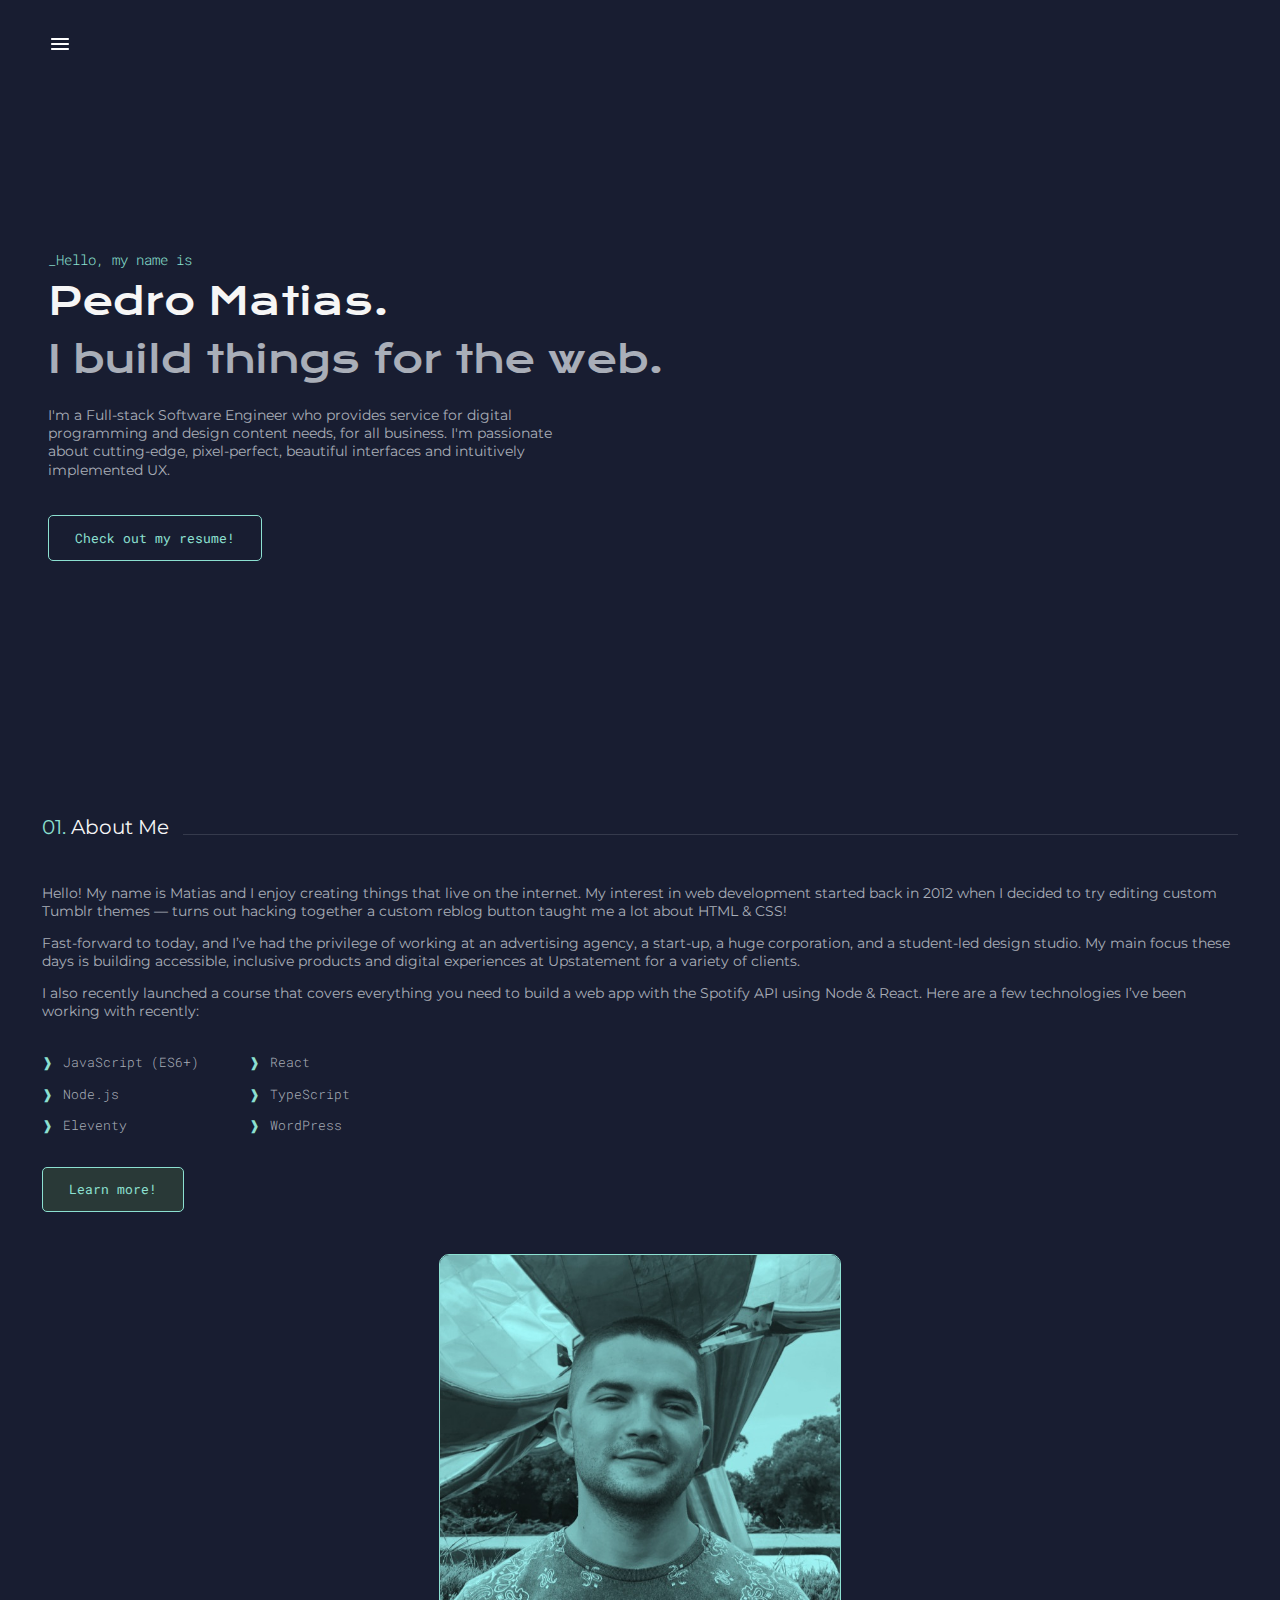
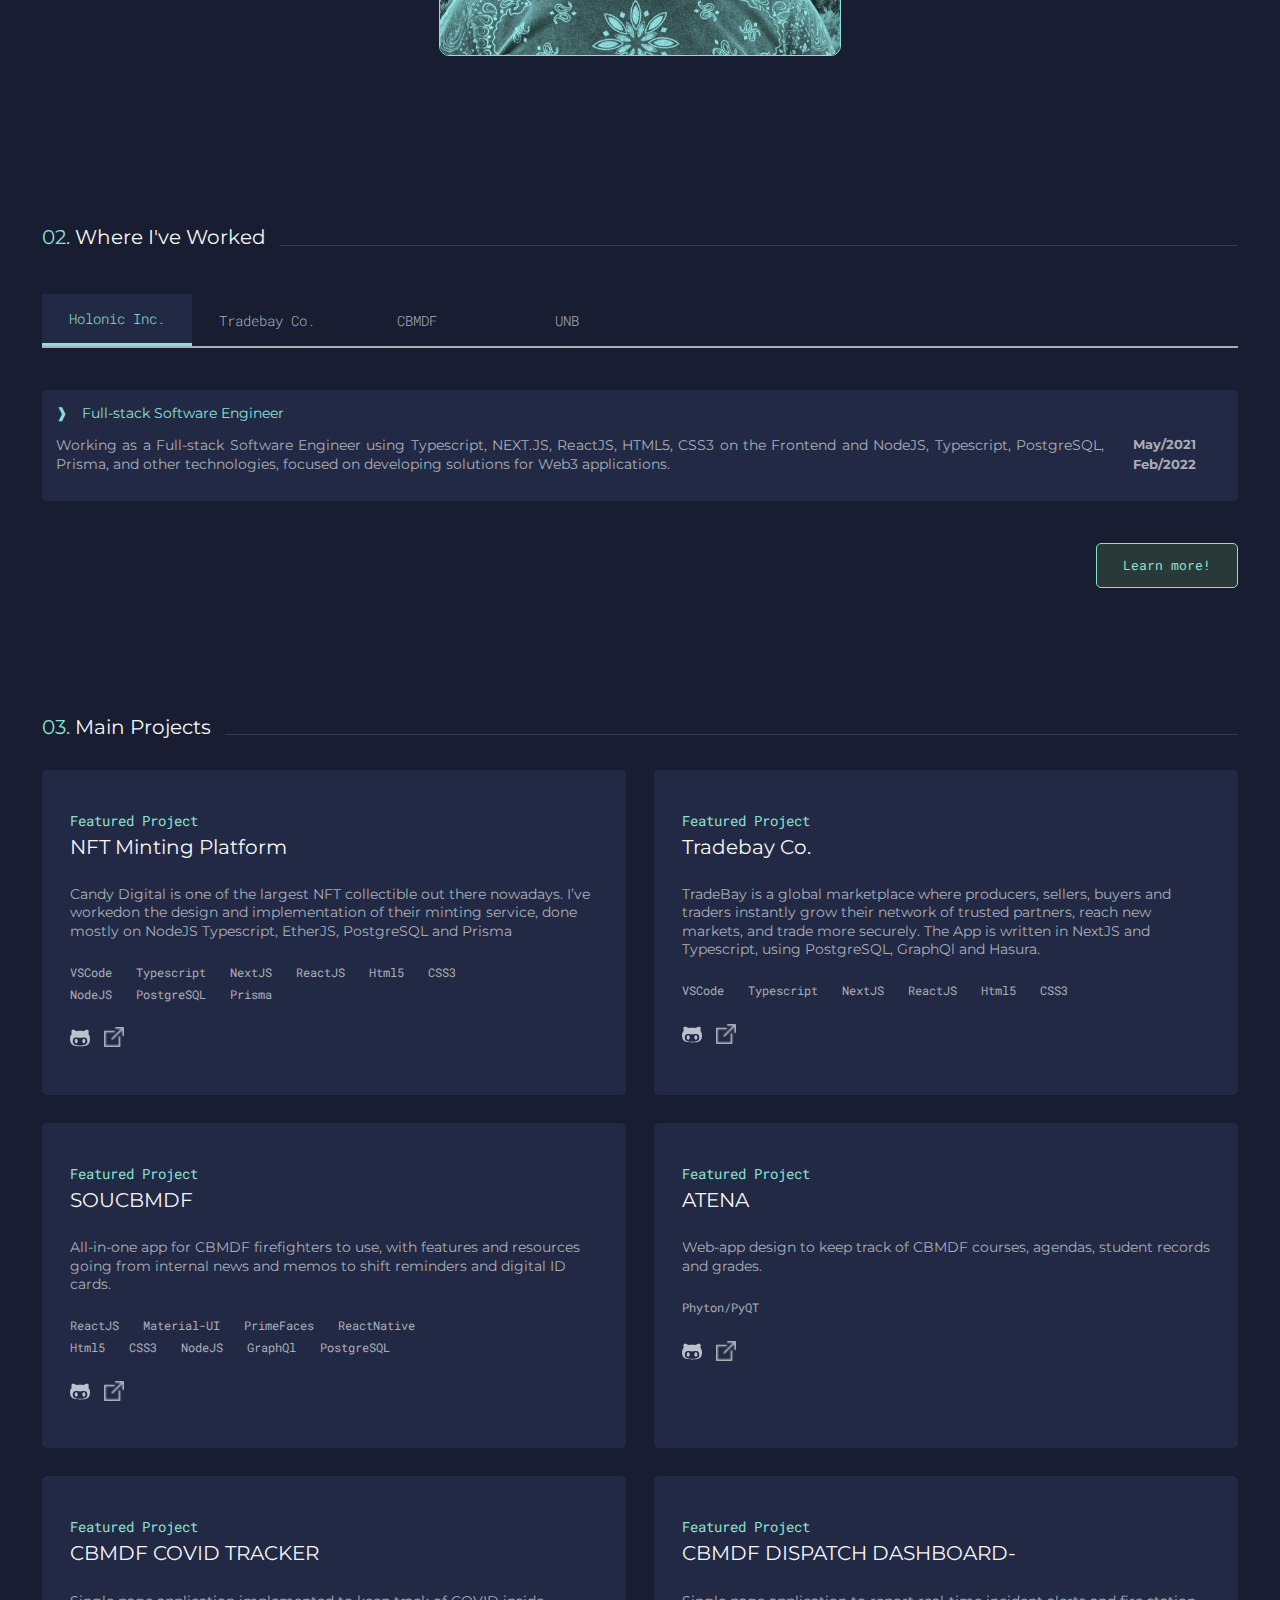
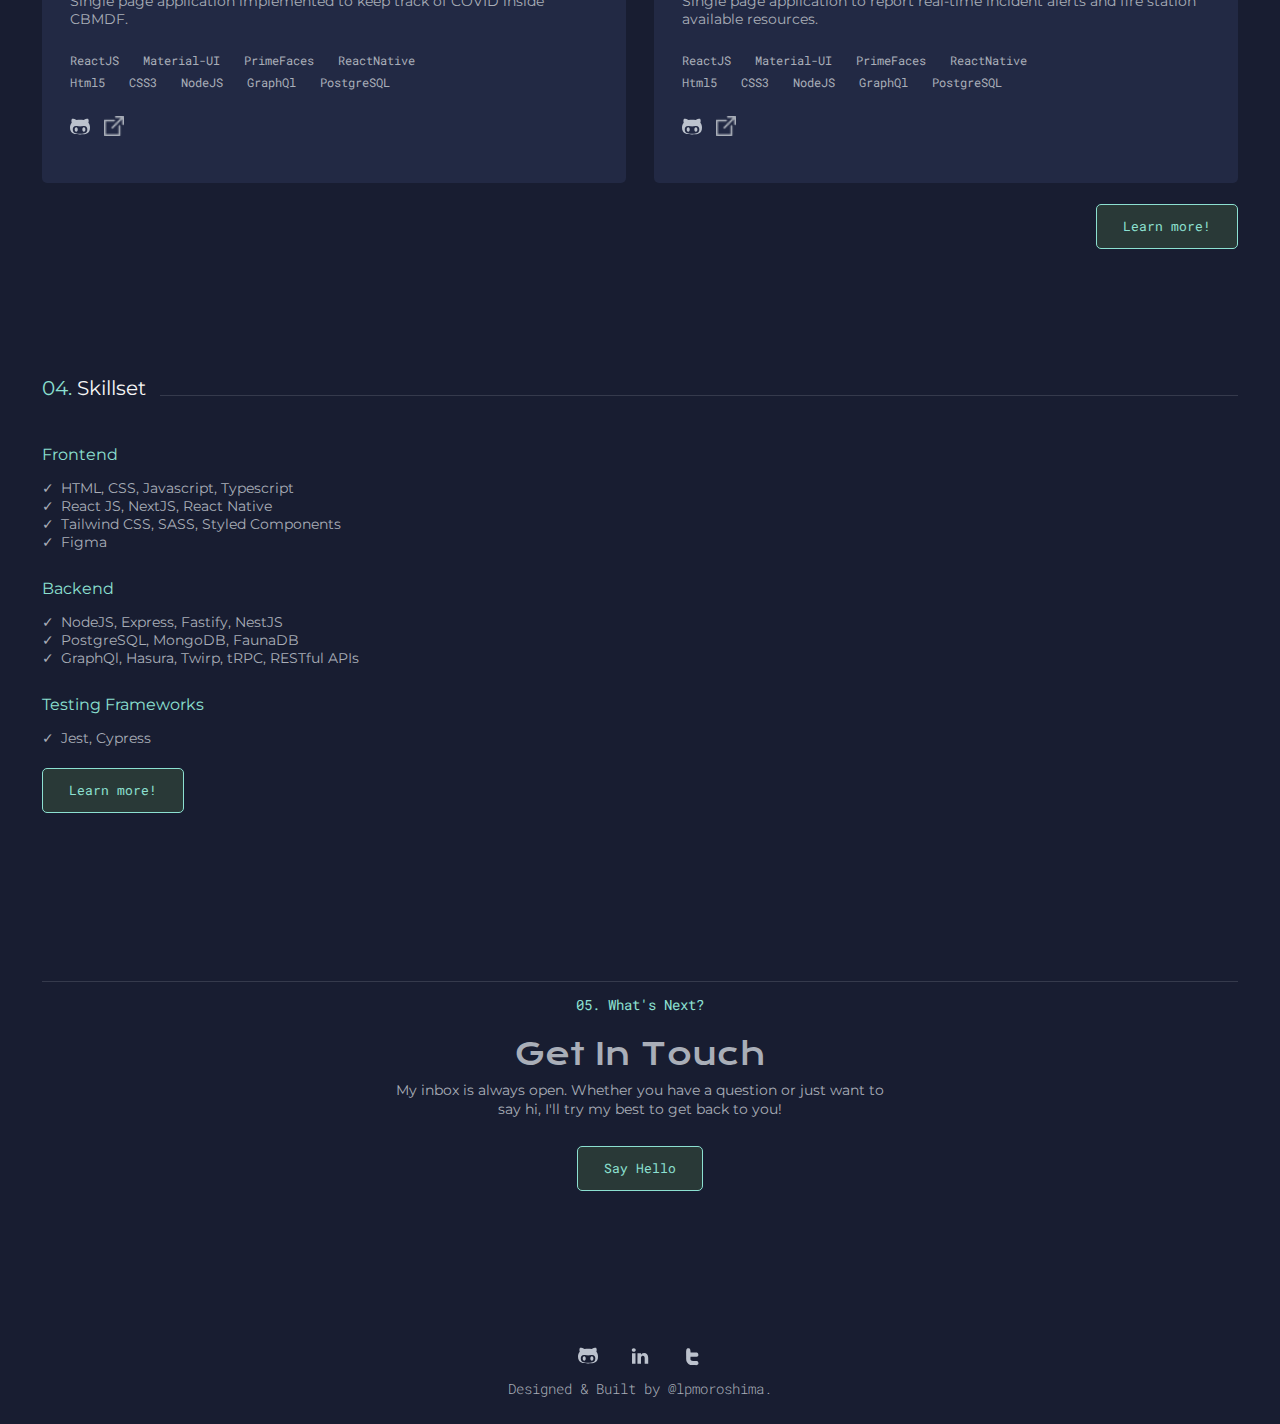
<file: index.html>
<!DOCTYPE html>
<html lang="pt-br">

<head>
    <meta charset="UTF-8">
    <meta http-equiv="X-UA-Compatible" content="IE=edge">
    <meta name="viewport" content="width=device-width, initial-scale=1.0">
    <title>Portfolio</title>
    <link href="https://fonts.googleapis.com/css2?family=Roboto+Mono:wght@300;400&display=swap" rel="stylesheet">
    <link rel="stylesheet" href="reset.css">
    <link rel="stylesheet" href="style.css">    
</head>

<!--CABECALHO--> 

<body>
    <header class="cabecalho">
        <nav class="cabecalho__menu">
            <a class="cabecalho__menu__link" href="index.html"><span class="link-destaque">1.</span>Home</a>
            <a class="cabecalho__menu__link" href="about.html"><span class="link-destaque">2.</span>About</a>
            <a class="cabecalho__menu__link" href="experience.html"><span class="link-destaque">3.</span>Experience</a>
            <a class="cabecalho__menu__link" href="work.html"><span class="link-destaque">4.</span>Work</a> 
            <a class="cabecalho__menu__link" href="contact.html"><span class="link-destaque">5.</span>Contact</a>  
            <a class="cabecalho__menu__botao" href="resume.html">Resume</a> 
        </nav>

        <div class="retract">
            <div class="retract-container">
                <input type="checkbox" id="menu" class="container__botao">
                <label for="menu" class="container__rotulo">
                    <span class="retract__menu"></span>
                </label>
                <ul class="lista-menu">                    
                    <li class="lista-menu__item">
                        <a href="index.html" class="lista-menu__link">Home</a>
                    </li>
                    <li class="lista-menu__item">
                        <a href="about.html" class="lista-menu__link">About</a>
                    </li>
                    <li class="lista-menu__item">
                        <a href="experience.html" class="lista-menu__link">Experience</a>
                    </li>
                    <li class="lista-menu__item">
                        <a href="work.html" class="lista-menu__link">Work</a>
                    </li>
                    <li class="lista-menu__item">
                        <a href="contact.html" class="lista-menu__link">Contact</a>
                    </li>
                    <li class="lista-menu__item">
                        <a href="resume.html" class="lista-menu__link lista-menu__botao" >Resume</a>
                    </li>
                </ul>
            </div>
    </header>

    <!--PRESENTATION--> 

    <main class="presentation">
        <section class="presentation__conteudo">
            <h1 class="presentation__conteudo__titulo">_Hello, my name is</h1>
            <h2 class="presentation__conteudo__name"> Pedro Matias.</h2>
            <h3 class="presentation__conteudo__work">I build things for the web.</h3>            
            <p class="presentation__conteudo__texto">I'm a Full-stack Software Engineer who provides service for digital programming and design content needs, for all business. I'm passionate about cutting-edge, pixel-perfect, beautiful interfaces and intuitively implemented UX.</p>
        </section>
        <section class="presentation__botao">
            <a class="presentation__link__botao" href="resume.html">Check out my resume! </a>
        </section>
    </main>

    <!--ABOUT--> 

    <section class="about">
        <div class="about__topo">
            <h1 class="about__titulo"><span class="about__titulo-destaque">01.</span>  About Me</h1>
            <div class="destaques__barra"></div>
        </div>
        <div class="about__block">
            <div class="about__primeira-coluna">            
                <p class="about__texto">Hello! My name is Matias and I enjoy creating things that live on the internet. My interest in web development started back in 2012 when I decided to try editing custom Tumblr themes — turns out hacking together a custom reblog button taught me a lot about HTML & CSS!</p> 
                <p class="about__texto">Fast-forward to today, and I’ve had the privilege of working at an advertising agency, a start-up, a huge corporation, and a student-led design studio. My main focus these days is building accessible, inclusive products and digital experiences at Upstatement for a variety of clients.</p>
                <p class="about__texto">I also recently launched a course that covers everything you need to build a web app with the Spotify API using Node & React. Here are a few technologies I’ve been working with recently:</p>
                <ul class="about__programas">
                    <li class="about__programas-lista">JavaScript (ES6+)</li>
                    <li class="about__programas-lista">React</li>
                    <li class="about__programas-lista">Node.js</li>
                    <li class="about__programas-lista">TypeScript</li>
                    <li class="about__programas-lista">Eleventy</li>
                    <li class="about__programas-lista">WordPress</li>
                </ul>
                <div class="about__botao">
                    <a class="about__link__botao" href="about.html">Learn more!</a>
                </div> 
            </div>        
            <div class="about__segunda-coluna">
                <img src="./assets/avatar.jpg" alt="Foto do Pedro" class="about-foto">
            </div>  
        </div>    
    </section>
    
    <!--WORK--> 

    <section class="work">
        <div class="work__primeira-coluna">
            <div class="work__topo">
                <h1 class="work__titulo"><span class="about__titulo-destaque">02.</span>  Where I've Worked</h1>
                <div class="work-destaques__barra"></div>
            </div>
        </div>
        <div class="work__block">
            <div class="work__local">
                <button type="button" class="local" id="local">Holonic Inc.</button>
                <button type="button" class="local">Tradebay Co.</button>
                <button type="button" class="local">CBMDF</button>
                <button type="button" class="local">UNB</button>
            </div>  
            <div class="work__descicao">
                <h2 class="descricao-titulo">Full-stack Software Engineer</h2>
                <div class="work__card">
                    <p class="descricao-texto">Working as a Full-stack Software Engineer using
                        Typescript, NEXT.JS, ReactJS, HTML5, CSS3 on
                        the Frontend and NodeJS, Typescript, PostgreSQL,
                        Prisma, and other technologies, focused on developing
                        solutions for Web3 applications.</p>
                    <p class="descricao-date">May/2021<br>Feb/2022</p>
                </div>
            </div>
        </div>
        <section class="work__botao">
            <a class="work__link__botao" href="work.html">Learn more!</a>
        </section>      
    </section>


    <!--PROJECTS--> 

    <section class="projects">
        <div class="projects__primeira-coluna">
            <div class="projects__topo">
                <h1 class="projects__titulo"><span class="about__titulo-destaque">03.</span>  Main Projects</h1>
                <div class="projects-destaques__barra"></div>
            </div>
        </div>
        <div class="projects__cards">            

            <!--CARD Nº1--> 

            <div class="cards_template">
                <h1 class="cards_template-titulo">Featured Project</h1>
                <h2 class="cards_template-subtitulo">NFT Minting Platform</h2>
                <p class="cards_template-texto">Candy Digital is one of the largest NFT collectible out there nowadays. I’ve workedon the design and implementation of their minting
                    service, done mostly on NodeJS Typescript, EtherJS, PostgreSQL and Prisma</p>
                <ul class="cards__template-lista">
                    <li class="lista-programas">VSCode</li>
                    <li class="lista-programas">Typescript</li>
                    <li class="lista-programas">NextJS</li>
                    <li class="lista-programas">ReactJS</li>
                    <li class="lista-programas">Html5</li>
                    <li class="lista-programas">CSS3</li>
                    <li class="lista-programas">NodeJS</li>
                    <li class="lista-programas">PostgreSQL</li>
                    <li class="lista-programas">Prisma</li>                         
                </ul>
                <div class="projects__botoes">
                    <a class="projects__botoes-link" href="https://github.com">
                        <img src="./assets/github.svg" width="20px">
                    </a>
                    <a class="projects__botoes-link" href="https://candy.com">
                        <img src="./assets/link.png" width="20px">
                    </a>                
                </div>
            </div> 

            <!--CARD Nº2--> 

            <div class="cards_template">
                <h1 class="cards_template-titulo">Featured Project</h1>
                <h2 class="cards_template-subtitulo">Tradebay Co.</h2>
                <p class="cards_template-texto">TradeBay is a global marketplace where producers, sellers, buyers and traders instantly grow their 
                    network of trusted partners, reach new markets, and trade more securely. The App is written in NextJS and Typescript, using
                    PostgreSQL, GraphQl and Hasura.</p>
                <ul class="cards__template-lista">
                    <li class="lista-programas">VSCode</li>
                    <li class="lista-programas">Typescript</li>
                    <li class="lista-programas">NextJS</li>
                    <li class="lista-programas">ReactJS</li>
                    <li class="lista-programas">Html5</li>
                    <li class="lista-programas">CSS3</li>                    
                </ul>
                <div class="projects__botoes">
                    <a class="projects__botoes-link" href="https://github.com">
                        <img src="./assets/github.svg" width="20px">
                    </a>
                    <a class="projects__botoes-link" href="https://candy.com">
                        <img src="./assets/link.png" width="20px">
                    </a>                
                </div>
            </div> 

            <!--CARD Nº3--> 

            <div class="cards_template">
                <h1 class="cards_template-titulo">Featured Project</h1>
                <h2 class="cards_template-subtitulo">SOUCBMDF</h2>
                <p class="cards_template-texto">All-in-one app for CBMDF firefighters to use, with features and resources going from
                    internal news and memos to shift reminders and digital ID cards.</p>
                <ul class="cards__template-lista">
                    <li class="lista-programas">ReactJS</li>
                    <li class="lista-programas">Material-UI</li>
                    <li class="lista-programas">PrimeFaces</li>
                    <li class="lista-programas">ReactNative</li>
                    <li class="lista-programas">Html5</li>
                    <li class="lista-programas">CSS3</li>
                    <li class="lista-programas">NodeJS</li>   
                    <li class="lista-programas">GraphQl</li>
                    <li class="lista-programas">PostgreSQL</li>                 
                </ul>
                <div class="projects__botoes">
                    <a class="projects__botoes-link" href="https://github.com">
                        <img src="./assets/github.svg" width="20px">
                    </a>
                    <a class="projects__botoes-link" href="https://candy.com">
                        <img src="./assets/link.png" width="20px">
                    </a>                
                </div>
            </div> 

            <!--CARD Nº4--> 

            <div class="cards_template">
                <h1 class="cards_template-titulo">Featured Project</h1>
                <h2 class="cards_template-subtitulo">ATENA</h2>
                <p class="cards_template-texto">Web-app design to keep track of CBMDF courses, agendas, student records and grades.</p>
                <ul class="cards__template-lista">
                    <li class="lista-programas">Phyton/PyQT</li>       
                </ul>
                <div class="projects__botoes">
                    <a class="projects__botoes-link" href="https://github.com">
                        <img src="./assets/github.svg" width="20px">
                    </a>
                    <a class="projects__botoes-link" href="https://candy.com">
                        <img src="./assets/link.png" width="20px">
                    </a>                
                </div>
            </div> 
        
            <!--CARD Nº5--> 

            <div class="cards_template">
                <h1 class="cards_template-titulo">Featured Project</h1>
                <h2 class="cards_template-subtitulo">CBMDF COVID TRACKER</h2> 
                <p class="cards_template-texto">Single page application implemented to keep track of COVID inside CBMDF.</p>
                <ul class="cards__template-lista">
                    <li class="lista-programas">ReactJS</li>
                    <li class="lista-programas">Material-UI</li>
                    <li class="lista-programas">PrimeFaces</li>
                    <li class="lista-programas">ReactNative</li>
                    <li class="lista-programas">Html5</li>
                    <li class="lista-programas">CSS3</li>
                    <li class="lista-programas">NodeJS</li>   
                    <li class="lista-programas">GraphQl</li>
                    <li class="lista-programas">PostgreSQL</li>                 
                </ul>
                <div class="projects__botoes">
                    <a class="projects__botoes-link" href="https://github.com">
                        <img src="./assets/github.svg" width="20px">
                    </a>
                    <a class="projects__botoes-link" href="https://candy.com">
                        <img src="./assets/link.png" width="20px">
                    </a>                
                </div>
            </div>
            
            <!--CARD Nº6--> 

            <div class="cards_template">
                <h1 class="cards_template-titulo">Featured Project</h1>
                <h2 class="cards_template-subtitulo">CBMDF DISPATCH DASHBOARD-</h2> 
                <p class="cards_template-texto">Single page application to report real-time incident alerts and fire station available resources.</p>
                <ul class="cards__template-lista">
                    <li class="lista-programas">ReactJS</li>
                    <li class="lista-programas">Material-UI</li>
                    <li class="lista-programas">PrimeFaces</li>
                    <li class="lista-programas">ReactNative</li>
                    <li class="lista-programas">Html5</li>
                    <li class="lista-programas">CSS3</li>
                    <li class="lista-programas">NodeJS</li>   
                    <li class="lista-programas">GraphQl</li>
                    <li class="lista-programas">PostgreSQL</li>                 
                </ul>
                <div class="projects__botoes">
                    <a class="projects__botoes-link" href="https://github.com">
                        <img src="./assets/github.svg" width="20px">
                    </a>
                    <a class="projects__botoes-link" href="https://candy.com">
                        <img src="./assets/link.png" width="20px">
                    </a>                
                </div>
            </div>            
        </div>
        <section class="projects__botao">
            <a class="projects__link__botao" href="work.html">Learn more!</a>
        </section>
    </section>

    <!--SKILLSET--> 

        <section class="skillset">
            <div class="skillset__primeira-coluna">
                <div class="skillset__topo">
                    <h1 class="skillset__titulo"><span class="about__titulo-destaque">04.</span>  Skillset</h1>
                    <div class="skillset-destaques__barra"></div>
                </div>
            </div>
            <section class="cards">
                <div class="skillset__cards">
                    <h1 class="skillset__subtitulo">Frontend</h1>
                    <ul class="skillset__lista">
                        <li class="lista-link">HTML, CSS, Javascript, Typescript</li>
                        <li class="lista-link">React JS, NextJS, React Native</li>
                        <li class="lista-link">Tailwind CSS, SASS, Styled Components</li>
                        <li class="lista-link">Figma</li>
                    </ul>
                </div>
                <div class="skillset__cards">
                    <h1 class="skillset__subtitulo">Backend</h1>
                    <ul class="skillset__lista">
                        <li class="lista-link">NodeJS, Express, Fastify, NestJS</li>
                        <li class="lista-link">PostgreSQL, MongoDB, FaunaDB</li>
                        <li class="lista-link">GraphQl, Hasura, Twirp, tRPC, RESTful APIs</li>
                    </ul>
                </div>
                <div class="skillset__cards">
                    <h1 class="skillset__subtitulo">Testing Frameworks</h1>
                    <ul class="skillset__lista">
                        <li class="lista-link">Jest, Cypress</li>
                    </ul>
                </div>
            </section>
            <section class="skillset__botao">
                <a class="skillset__link__botao" href="experience.html">Learn more!</a>
            </section>                        
        </section>


<!--contact--> 

<section class="contact">    
    <div class="contact-destaques__barra"></div>
    <div class="contact__topo">
        <h1 class="contact__titulo">05. What's Next?</h1>
        <h2 class="contact__subtitulo">Get In Touch</h2>
        <p class="contact__texto">My inbox is always open. Whether you have a question or just want to say hi, I'll try my best to get back to you!</p>
        <section class="contact__botao">
            <a class="contact__link__botao" href="contact.html">Say Hello</a>
        </section>    
    </div>
</section>


    <!--RODAPE-->  
    
    <footer class="rodape">
        <div class="rodape__links">         
            <a class="rodape__links__link" href="https://github.com">
                <img src="./assets/github.svg" width="20px">
            </a>
            <a class="rodape__links__link" href="https://linkedin.com/in">
                <img src="./assets/linkedin.svg" width="20px">
            </a>
            <a class="rodape__links__link" href="https://twitch.tv">
                <img src="./assets/twitter.svg" width= "20px">
            </a>            
        </div>            
        <p class="rodape__texto">Designed & Built by @lpmoroshima.</p>
    </footer>
</body>

</html>
</file>
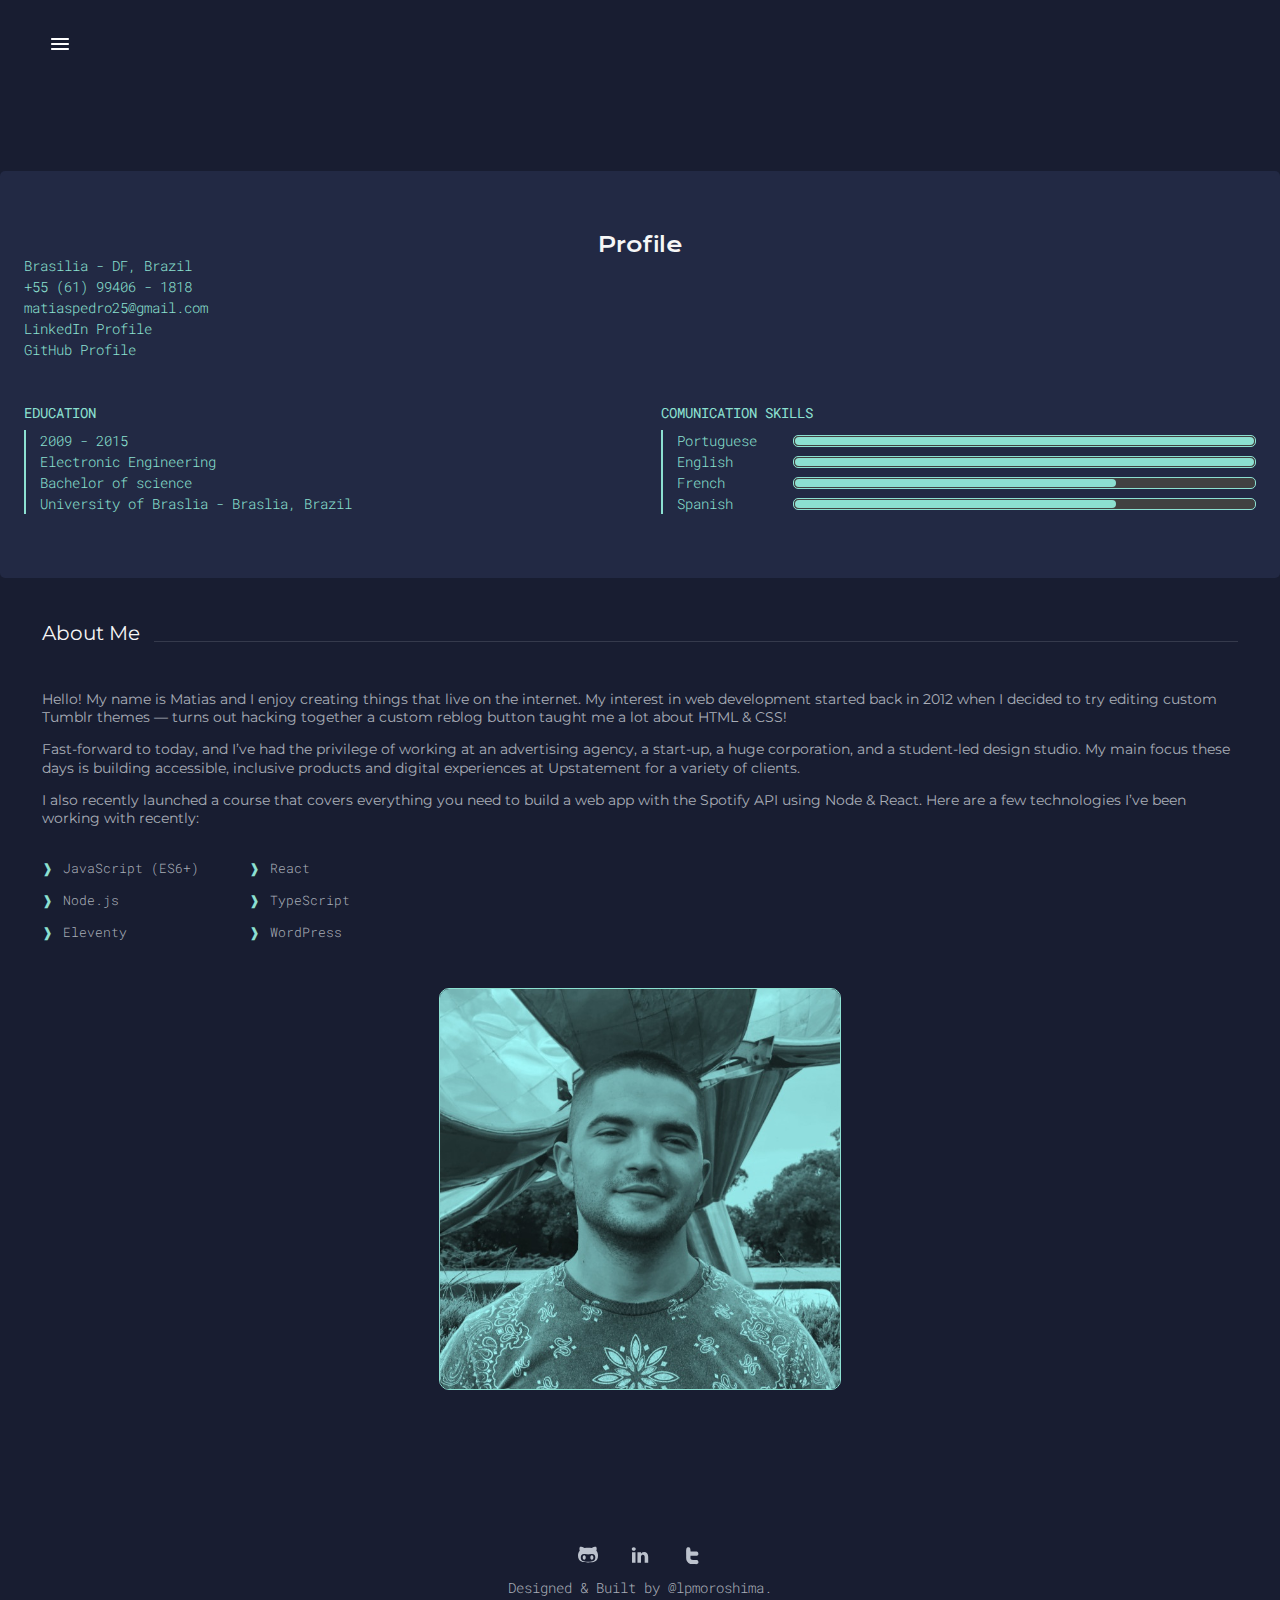
<file: about.html>
<!DOCTYPE html>
<html lang="pt-br">

<head>
    <meta charset="UTF-8">
    <meta http-equiv="X-UA-Compatible" content="IE=edge">
    <meta name="viewport" content="width=device-width, initial-scale=1.0">
    <title>Portfolio</title>
    <link href="https://fonts.googleapis.com/css2?family=Roboto+Mono:wght@300;400&display=swap" rel="stylesheet">
    <link rel="stylesheet" href="reset.css">
    <link rel="stylesheet" href="style.css">    
</head>

<!--CABECALHO--> 

<body>
    <header class="cabecalho">
        <nav class="cabecalho__menu">
            <a class="cabecalho__menu__link" href="index.html"><span class="link-destaque">1.</span>Home</a>
            <a class="cabecalho__menu__link" href="about.html"><span class="link-destaque">2.</span>About</a>
            <a class="cabecalho__menu__link" href="experience.html"><span class="link-destaque">3.</span>Experience</a>
            <a class="cabecalho__menu__link" href="work.html"><span class="link-destaque">4.</span>Work</a> 
            <a class="cabecalho__menu__link" href="contact.html"><span class="link-destaque">5.</span>Contact</a>  
            <a class="cabecalho__menu__botao" href="resume.html">Resume</a> 
        </nav>

        <div class="retract">
            <div class="retract-container">
                <input type="checkbox" id="menu" class="container__botao">
                <label for="menu" class="container__rotulo">
                    <span class="retract__menu"></span>
                </label>
                <ul class="lista-menu">                    
                    <li class="lista-menu__item">
                        <a href="index.html" class="lista-menu__link">Home</a>
                    </li>
                    <li class="lista-menu__item">
                        <a href="about.html" class="lista-menu__link">About</a>
                    </li>
                    <li class="lista-menu__item">
                        <a href="experience.html" class="lista-menu__link">Experience</a>
                    </li>
                    <li class="lista-menu__item">
                        <a href="work.html" class="lista-menu__link">Work</a>
                    </li>
                    <li class="lista-menu__item">
                        <a href="contact.html" class="lista-menu__link">Contact</a>
                    </li>
                    <li class="lista-menu__item">
                        <a href="resume.html" class="lista-menu__link lista-menu__botao" >Resume</a>
                    </li>
                </ul>
            </div>
    </header>


    <!--PROFILE--> 

    <main class="data-details">
        <section class="details">
            <h1 class="details-titulo">Profile</h1>
        </section>

        <section class="data">
            <section class="data__descricao">
                <p class="data_adress">Brasilia - DF, Brazil</p>
                <p class="data__phone">+55 (61) 99406 - 1818</p>
                <p class="data__email">matiaspedro25@gmail.com</p>            
                <a class="data__linkedin" href="https://www.linkedin.com/in/pedro-matias-52b69259/">LinkedIn Profile</a>
                <br>
                <a class="data__github" href="https://github.com/Pedro-M-Santos">GitHub Profile</a>
            </section>  
            <section class="education">
                <h1 class="education__titulo">Education</h1>
                <div class="education__blocos">
                    <p class="education__ano">2009 - 2015</p>
                    <p class="education__local">Electronic Engineering <br>Bachelor of science<br>University of Braslia - Braslia, Brazil</p>
                </div>
            </section>   
            <section class="comunication">
                <h1 class="comunication__titulo">Comunication Skills</h1>
                <div class="comunication__blocos">                
                    <div class="comunication__language"> 
                        <p class="language">Portuguese</p>
                        <p class="progress-bar-fluent"></p> 
                    </div> 
                    <div class="comunication__language"> 
                        <p class="language">English</p>
                        <p class="progress-bar-fluent"></p> 
                    </div>
                    <div class="comunication__language"> 
                        <p class="language">French</p>
                        <p class="progress-bar"></p> 
                    </div> 
                    <div class="comunication__language"> 
                        <p class="language">Spanish</p>
                        <p class="progress-bar"></p> 
                    </div> 
                </div>               
            </section>
        </section>   
    </main>


    <!--ABOUT-->     

    <section class="about">
        <div class="about__topo">
            <h1 class="about__titulo">About Me</h1>
            <div class="destaques__barra"></div>
        </div>
        <div class="about__block">
            <div class="about__primeira-coluna">            
                <p class="about__texto">Hello! My name is Matias and I enjoy creating things that live on the internet. My interest in web development started back in 2012 when I decided to try editing custom Tumblr themes — turns out hacking together a custom reblog button taught me a lot about HTML & CSS!</p> 
                <p class="about__texto">Fast-forward to today, and I’ve had the privilege of working at an advertising agency, a start-up, a huge corporation, and a student-led design studio. My main focus these days is building accessible, inclusive products and digital experiences at Upstatement for a variety of clients.</p>
                <p class="about__texto">I also recently launched a course that covers everything you need to build a web app with the Spotify API using Node & React. Here are a few technologies I’ve been working with recently:</p>
                <ul class="about__programas">
                    <li class="about__programas-lista">JavaScript (ES6+)</li>
                    <li class="about__programas-lista">React</li>
                    <li class="about__programas-lista">Node.js</li>
                    <li class="about__programas-lista">TypeScript</li>
                    <li class="about__programas-lista">Eleventy</li>
                    <li class="about__programas-lista">WordPress</li>
                </ul>
            </div>        
            <div class="about__segunda-coluna">
                <img src="./assets/avatar.jpg" alt="Foto do Pedro" class="about-foto">
            </div>  
        </div>    
    </section>

    <footer class="rodape">
        <div class="rodape__links">         
            <a class="rodape__links__link" href="https://github.com">
                <img src="./assets/github.svg" width="20px">
            </a>
            <a class="rodape__links__link" href="https://linkedin.com/in">
                <img src="./assets/linkedin.svg" width="20px">
            </a>
            <a class="rodape__links__link" href="https://twitch.tv">
                <img src="./assets/twitter.svg" width= "20px">
            </a>            
        </div>            
        <p class="rodape__texto">Designed & Built by @lpmoroshima.</p>
    </footer>
</body>

</html>
</file>
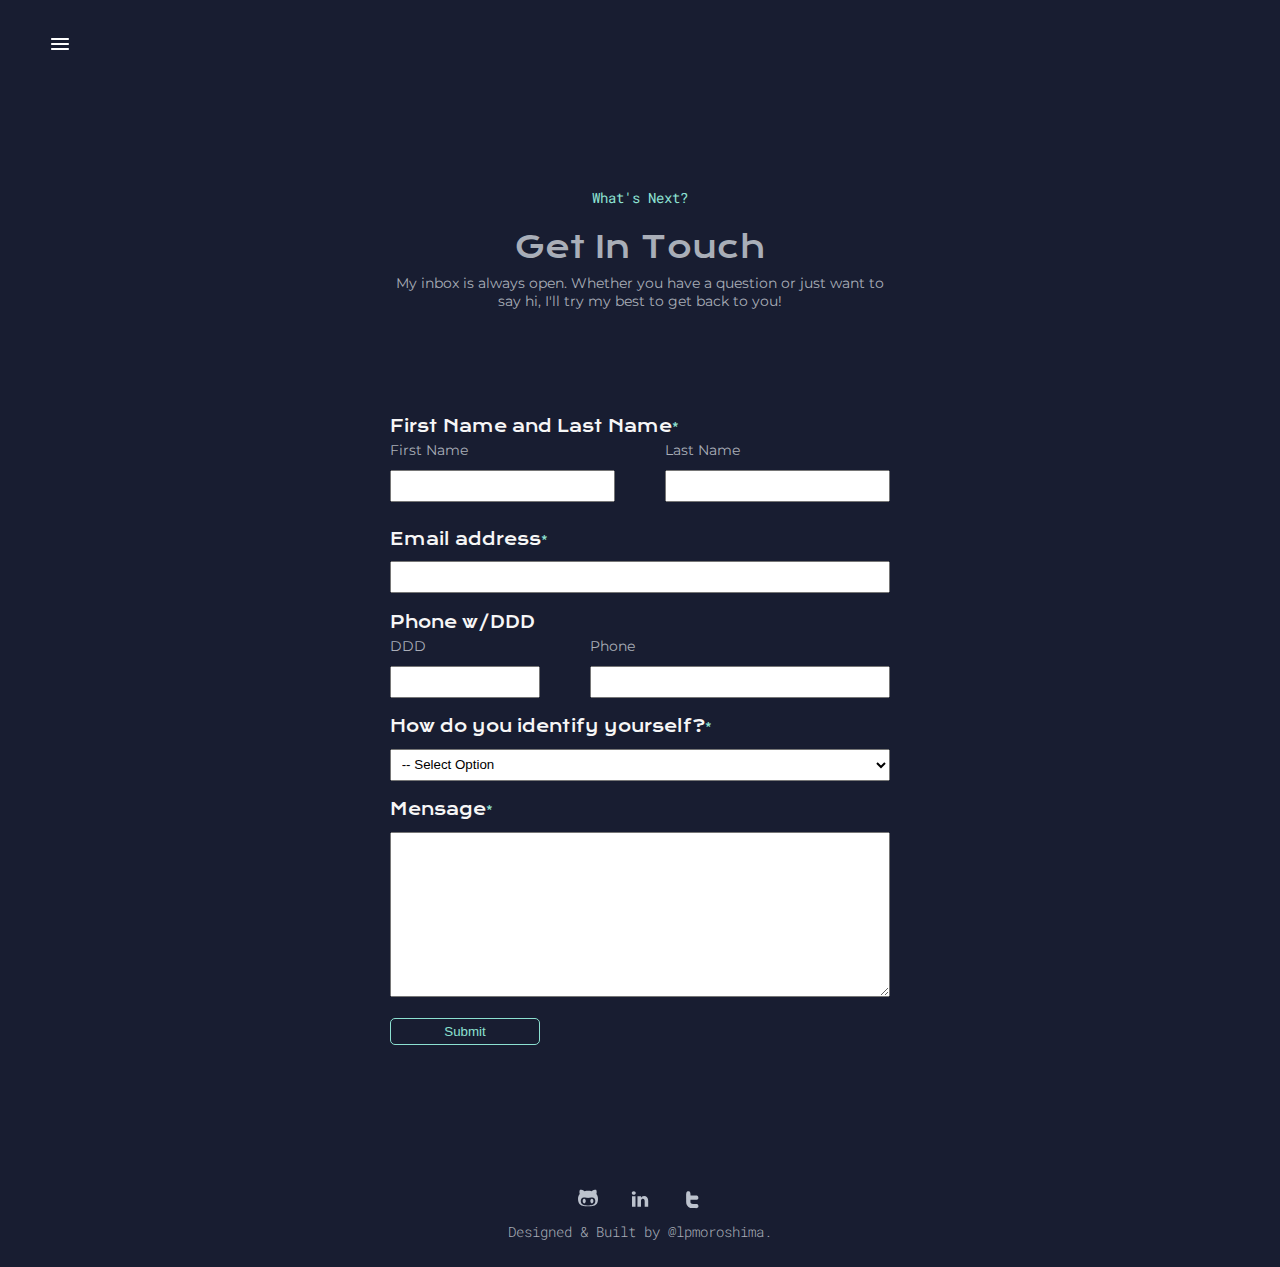
<file: contact.html>
<!DOCTYPE html>
<html lang="pt-br">

<head>
    <meta charset="UTF-8">
    <meta http-equiv="X-UA-Compatible" content="IE=edge">
    <meta name="viewport" content="width=device-width, initial-scale=1.0">
    <title>Portfolio</title>
    <link href="https://fonts.googleapis.com/css2?family=Roboto+Mono:wght@300;400&display=swap" rel="stylesheet">
    <link rel="stylesheet" href="reset.css">
    <link rel="stylesheet" href="style.css">    
</head>

<!--CABECALHO--> 

<body>
    <header class="cabecalho">
        <nav class="cabecalho__menu">
            <a class="cabecalho__menu__link" href="index.html"><span class="link-destaque">1.</span>Home</a>
            <a class="cabecalho__menu__link" href="about.html"><span class="link-destaque">2.</span>About</a>
            <a class="cabecalho__menu__link" href="experience.html"><span class="link-destaque">3.</span>Experience</a>
            <a class="cabecalho__menu__link" href="work.html"><span class="link-destaque">4.</span>Work</a> 
            <a class="cabecalho__menu__link" href="contact.html"><span class="link-destaque">5.</span>Contact</a>  
            <a class="cabecalho__menu__botao" href="resume.html">Resume</a> 
        </nav>

        <div class="retract">
            <div class="retract-container">
                <input type="checkbox" id="menu" class="container__botao">
                <label for="menu" class="container__rotulo">
                    <span class="retract__menu"></span>
                </label>
                <ul class="lista-menu">                    
                    <li class="lista-menu__item">
                        <a href="index.html" class="lista-menu__link">Home</a>
                    </li>
                    <li class="lista-menu__item">
                        <a href="about.html" class="lista-menu__link">About</a>
                    </li>
                    <li class="lista-menu__item">
                        <a href="experience.html" class="lista-menu__link">Experience</a>
                    </li>
                    <li class="lista-menu__item">
                        <a href="work.html" class="lista-menu__link">Work</a>
                    </li>
                    <li class="lista-menu__item">
                        <a href="contact.html" class="lista-menu__link">Contact</a>
                    </li>
                    <li class="lista-menu__item">
                        <a href="resume.html" class="lista-menu__link lista-menu__botao" >Resume</a>
                    </li>
                </ul>
            </div>
    </header>


    

<!--contact-->
    <section class="contact">
        <div class="contact__topo">            
            <h1 class="contact__titulo">What's Next?</h1>
            <h2 class="contact__subtitulo">Get In Touch</h2>
            <p class="contact__texto">My inbox is always open. Whether you have a question or just want to say hi, I'll try my best to get back to you!</p>
        </div>
    </section>

    <div class="content">
        <form>
            <div id="name">
                <h2 class="name">First Name and Last Name<span class="destaque">*</span></h2>
                <div class="bloco">
                    <div class="name_column">
                        <label class="text">First Name</label>
                        <input class="input-padrao" type="text" name="first-name">                    
                    </div>
                    <div class="name_column">
                        <label class="text">Last Name</label>
                        <input class="input-padrao" type="text" name="last-name">                    
                    </div>
                </div>
            </div>

            <div class="name_column">
                <h2 class="name">Email address<span class="destaque">*</span></h2>
                <input class="input-padrao" type="text" name="email">
            </div>

            <div id="card">
                <h2 class="name">Phone w/DDD</h2>
                <div class="bloco-phone">
                    <div class="name_column">
                        <label class="text">DDD</label>
                        <input class="input-padrao" type="text" name="area-code">                    
                    </div>
                    <div class="name_column">
                        <label class="text">Phone</label>
                        <input class="input-padrao" type="text" name="phone">                    
                    </div>
                </div>
            </div>

            <div id="card">
                <h2 class="name">How do you identify yourself?<span class="destaque">*</span></h2>
                <select class="options" name="option">
                    <option disabled="disabled" selected="select">-- Select Option</option>
                    <option>Female</option>
                    <option>Male</option>
                    <option>Trangender</option>
                    <option>Gender Variant/Non-Confirming</option>
                    <option>Prefer Not to Answer</option>
                </select>
            </div>

            <div class="name_column">
                <label class="name" for="mensage">Mensage<span class="destaque">*</span></label>
				<textarea rows="10" id="mensage" class="input-padrao" required></textarea>
            </div>

            <button class="button__submit" type="submit"> Submit </button>
        </form>
    </div>






















    
    <!--rodape-->  
    
    <footer class="rodape">
        <div class="rodape__links">         
            <a class="rodape__links__link" href="https://github.com">
                <img src="./assets/github.svg" width="20px">
            </a>
            <a class="rodape__links__link" href="https://linkedin.com/in">
                <img src="./assets/linkedin.svg" width="20px">
            </a>
            <a class="rodape__links__link" href="https://twitch.tv">
                <img src="./assets/twitter.svg" width= "20px">
            </a>            
        </div>            
        <p class="rodape__texto">Designed & Built by @lpmoroshima.</p>
    </footer>
</body>

</html>
</file>
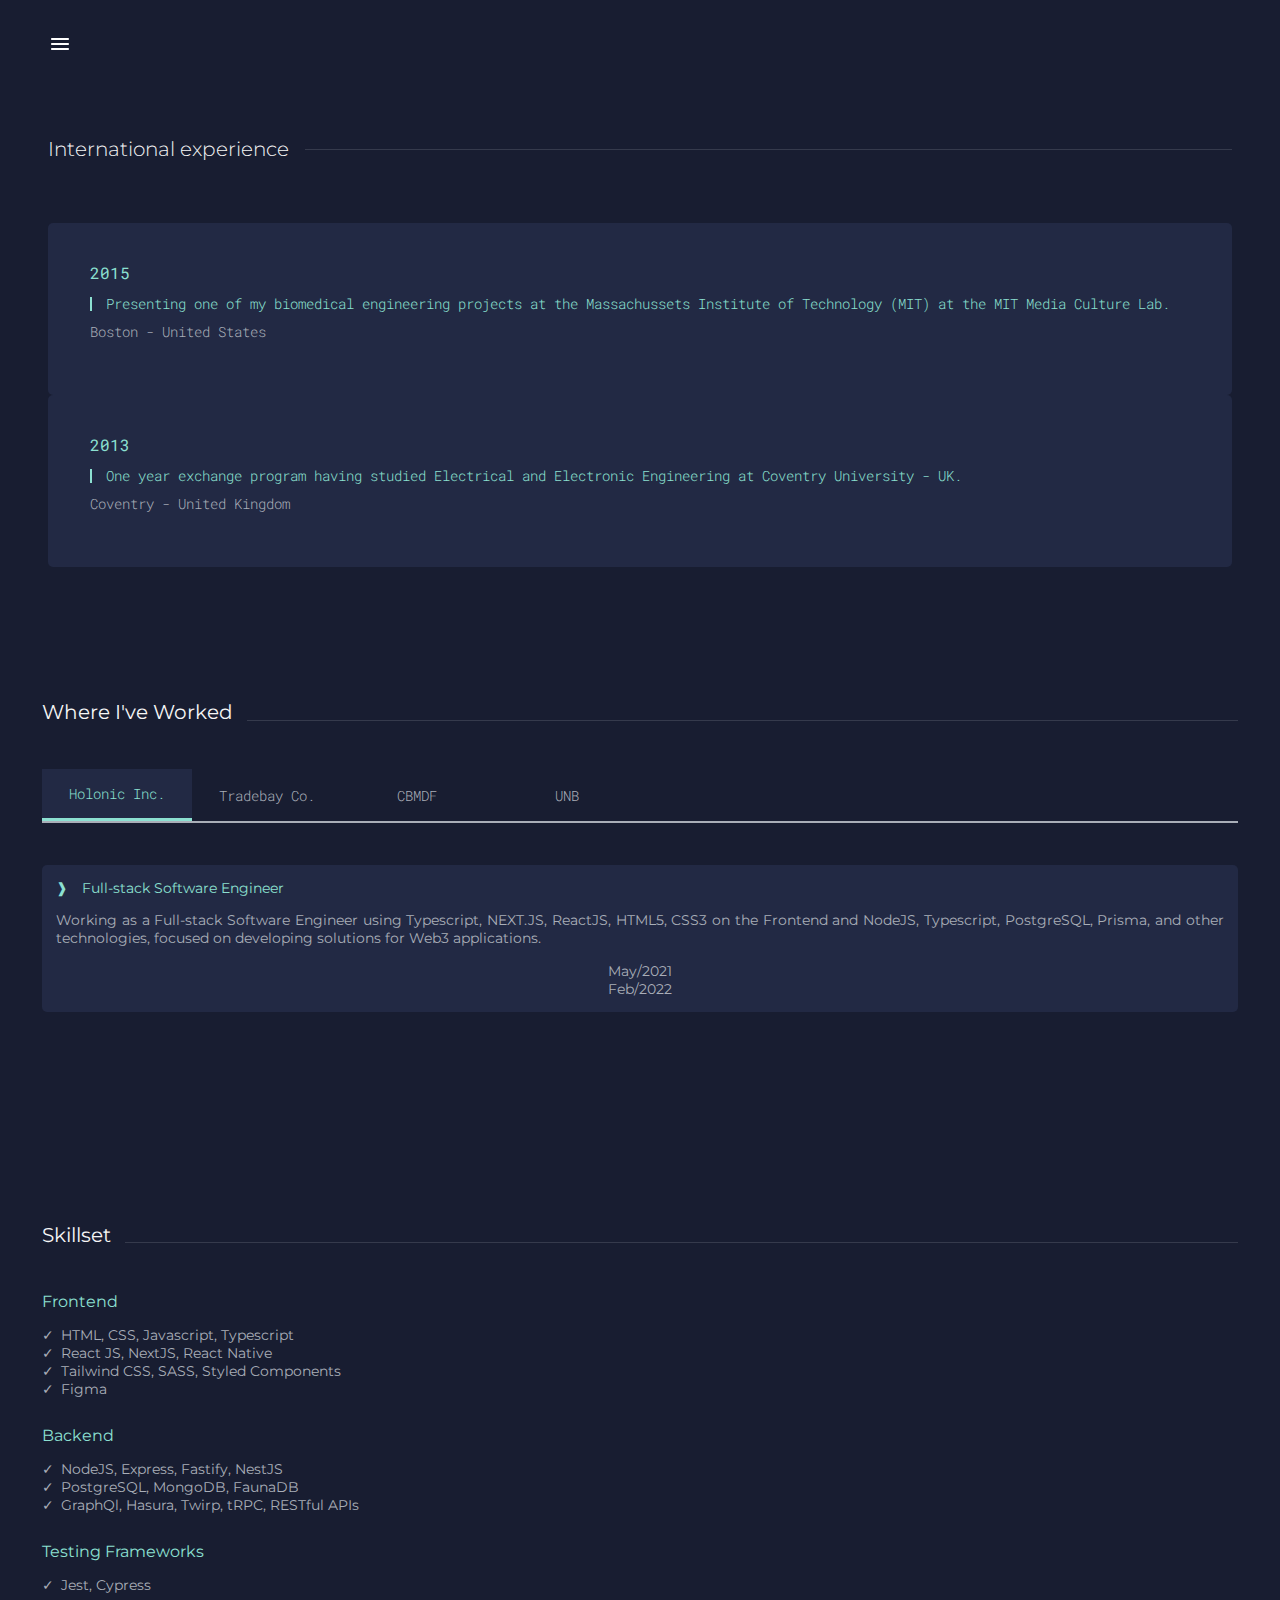
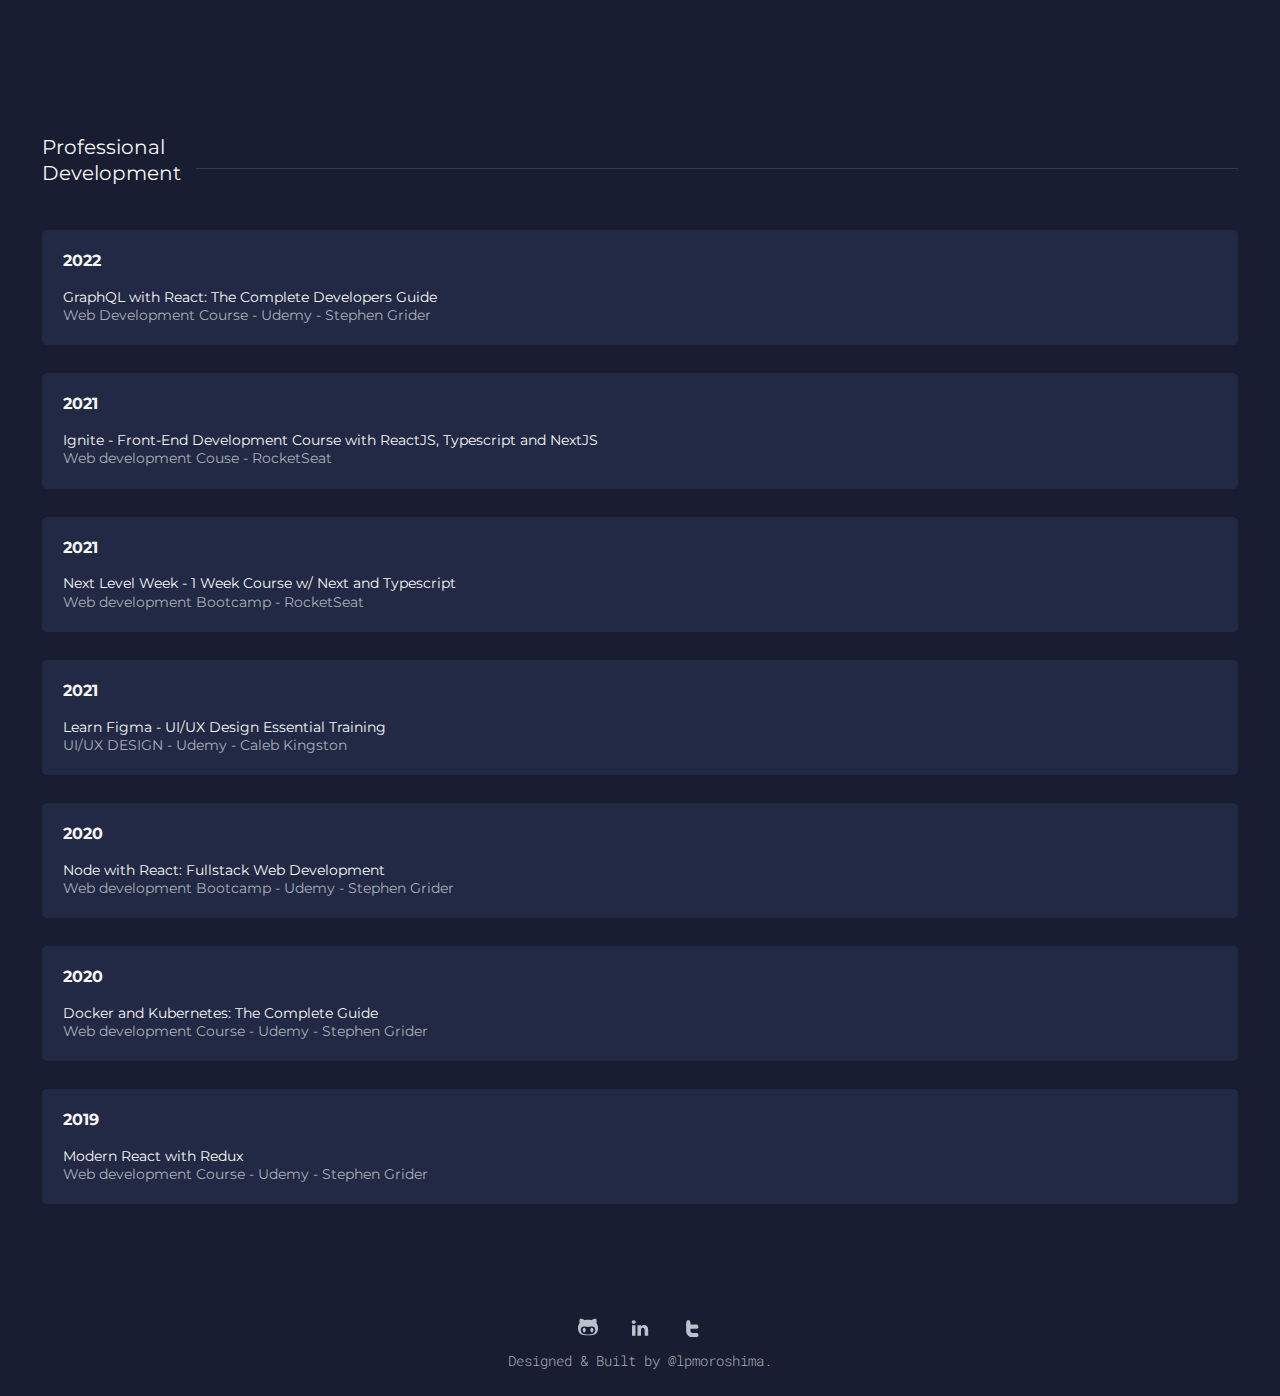
<file: experience.html>
<!DOCTYPE html>
<html lang="pt-br">

<head>
    <meta charset="UTF-8">
    <meta http-equiv="X-UA-Compatible" content="IE=edge">
    <meta name="viewport" content="width=device-width, initial-scale=1.0">
    <title>Portfolio</title>
    <link href="https://fonts.googleapis.com/css2?family=Roboto+Mono:wght@300;400&display=swap" rel="stylesheet">
    <link rel="stylesheet" href="reset.css">
    <link rel="stylesheet" href="style.css">    
</head>

<!--CABECALHO--> 

<body>
    <header class="cabecalho">
        <nav class="cabecalho__menu">
            <a class="cabecalho__menu__link" href="index.html"><span class="link-destaque">1.</span>Home</a>
            <a class="cabecalho__menu__link" href="about.html"><span class="link-destaque">2.</span>About</a>
            <a class="cabecalho__menu__link" href="experience.html"><span class="link-destaque">3.</span>Experience</a>
            <a class="cabecalho__menu__link" href="work.html"><span class="link-destaque">4.</span>Work</a> 
            <a class="cabecalho__menu__link" href="contact.html"><span class="link-destaque">5.</span>Contact</a>  
            <a class="cabecalho__menu__botao" href="resume.html">Resume</a> 
        </nav>

        <div class="retract">
            <div class="retract-container">
                <input type="checkbox" id="menu" class="container__botao">
                <label for="menu" class="container__rotulo">
                    <span class="retract__menu"></span>
                </label>
                <ul class="lista-menu">                    
                    <li class="lista-menu__item">
                        <a href="index.html" class="lista-menu__link">Home</a>
                    </li>
                    <li class="lista-menu__item">
                        <a href="about.html" class="lista-menu__link">About</a>
                    </li>
                    <li class="lista-menu__item">
                        <a href="experience.html" class="lista-menu__link">Experience</a>
                    </li>
                    <li class="lista-menu__item">
                        <a href="work.html" class="lista-menu__link">Work</a>
                    </li>
                    <li class="lista-menu__item">
                        <a href="contact.html" class="lista-menu__link">Contact</a>
                    </li>
                    <li class="lista-menu__item">
                        <a href="resume.html" class="lista-menu__link lista-menu__botao" >Resume</a>
                    </li>
                </ul>
            </div>
    </header>

    <!--INTERNETIONAL EXPERIENCE-->

        <section class="international">
            <div class="international__topo">
                <h1 class="international__titulo">International experience</h1>
                <div class="international-destaques__barra"></div>
            </div>
            <section class="cards">
                <div class="international__card">
                    <h1 class="card__ano">2015</h1>
                    <p class="card__texto">Presenting one of my biomedical engineering projects at the Massachussets
                        Institute of Technology (MIT) at the MIT Media Culture Lab.</p>
                    <p class="international__local">Boston - United States</p>
                </div>
                <div class="international__card">
                    <h1 class="card__ano">2013</h1>
                    <p class="card__texto">One year exchange program having studied Electrical and Electronic
                        Engineering at Coventry University - UK.</p>
                    <p class="international__local">Coventry - United Kingdom</p>    
                </div>
            </section>
        </section>   


    <!--WORK-->

    <section class="work">
        <div class="work__primeira-coluna">
            <div class="work__topo">
                <h1 class="work__titulo">Where I've Worked</h1>
                <div class="work-destaques__barra"></div>
            </div>
        </div>
        <div class="work__block">
            <div class="work__local">
                <button type="button" class="local" id="local">Holonic Inc.</button>
                <button type="button" class="local">Tradebay Co.</button>
                <button type="button" class="local">CBMDF</button>
                <button type="button" class="local">UNB</button>
            </div>  
            <div class="work__descicao">
                <h2 class="descricao-titulo">Full-stack Software Engineer</h2>
                <p class="descricao-texto">Working as a Full-stack Software Engineer using
                    Typescript, NEXT.JS, ReactJS, HTML5, CSS3 on
                    the Frontend and NodeJS, Typescript, PostgreSQL,
                    Prisma, and other technologies, focused on developing
                    solutions for Web3 applications.</p>
                <p class="descicao-date">May/2021<br>Feb/2022</p>
            </div>
        </div>     
    </section>

    <!--SKILLSET--> 

    <section class="skillset">
        <div class="skillset__primeira-coluna">
            <div class="skillset__topo">
                <h1 class="skillset__titulo">Skillset</h1>
                <div class="skillset-destaques__barra"></div>
            </div>
        </div>
        <section class="cards">
            <div class="skillset__cards">
                <h1 class="skillset__subtitulo">Frontend</h1>
                <ul class="skillset__lista">
                    <li class="lista-link">HTML, CSS, Javascript, Typescript</li>
                    <li class="lista-link">React JS, NextJS, React Native</li>
                    <li class="lista-link">Tailwind CSS, SASS, Styled Components</li>
                    <li class="lista-link">Figma</li>
                </ul>
            </div>
            <div class="skillset__cards">
                <h1 class="skillset__subtitulo">Backend</h1>
                <ul class="skillset__lista">
                    <li class="lista-link">NodeJS, Express, Fastify, NestJS</li>
                    <li class="lista-link">PostgreSQL, MongoDB, FaunaDB</li>
                    <li class="lista-link">GraphQl, Hasura, Twirp, tRPC, RESTful APIs</li>
                </ul>
            </div>
            <div class="skillset__cards">
                <h1 class="skillset__subtitulo">Testing Frameworks</h1>
                <ul class="skillset__lista">
                    <li class="lista-link">Jest, Cypress</li>
                </ul>
            </div>
        </section>                      
    </section>


    <!--PROFESSIONAL DEVELOPMENT--> 

    <section class="develop">
        <div class="develop__primeira-coluna">
            <div class="develop__topo">
                <h1 class="develop__titulo">Professional Development</h1>
                <div class="develop-destaques__barra"></div>
            </div>
        </div>
        <div class="develop__cards">
            <div class="develop__cards-template">
                <div class="develop__cards-ano">
                    <h1 class="ano">2022</h1>
                </div>
                <div class="develop__cards-text">
                    <p class="develop__cards-curso">GraphQL with React: The Complete Developers Guide</p>
                    <p class="develop__cards-local">Web Development Course - Udemy - Stephen Grider</p>
                </div>
            </div>

            <div class="develop__cards-template">
                <div class="develop__cards-ano">
                    <h1 class="ano">2021</h1>
                </div>
                <div class="develop__cards-text">
                    <p class="develop__cards-curso">Ignite - Front-End Development Course with ReactJS, Typescript and NextJS</p>
                    <p class="develop__cards-local">Web development Couse - RocketSeat</p>
                </div>
            </div>

            <div class="develop__cards-template">
                <div class="develop__cards-ano">
                    <h1 class="ano">2021</h1>
                </div>
                <div class="develop__cards-text">
                    <p class="develop__cards-curso">Next Level Week - 1 Week Course w/ Next and Typescript</p>
                    <p class="develop__cards-local">Web development Bootcamp - RocketSeat</p>
                </div>
            </div>

            <div class="develop__cards-template">
                <div class="develop__cards-ano">
                    <h1 class="ano">2021</h1>
                </div>
                <div class="develop__cards-text">
                    <p class="develop__cards-curso">Learn Figma - UI/UX Design Essential Training</p>
                    <p class="develop__cards-local">UI/UX DESIGN - Udemy - Caleb Kingston</p>
                </div>
            </div>

            <div class="develop__cards-template">
                <div class="develop__cards-ano">
                    <h1 class="ano">2020</h1>
                </div>
                <div class="develop__cards-text">
                    <p class="develop__cards-curso">Node with React: Fullstack Web Development</p>
                    <p class="develop__cards-local">Web development Bootcamp - Udemy - Stephen Grider</p>
                </div>
            </div>

            <div class="develop__cards-template">
                <div class="develop__cards-ano">
                    <h1 class="ano">2020</h1>
                </div>
                <div class="develop__cards-text">
                    <p class="develop__cards-curso">Docker and Kubernetes: The Complete Guide</p>
                    <p class="develop__cards-local">Web development Course - Udemy - Stephen Grider</p>
                </div>
            </div>

            <div class="develop__cards-template">
                <div class="develop__cards-ano">
                    <h1 class="ano">2019</h1>
                </div>
                <div class="develop__cards-text">
                    <p class="develop__cards-curso">Modern React with Redux</p>
                    <p class="develop__cards-local">Web development Course - Udemy - Stephen Grider</p>
                </div>
            </div>
        </div>
    </section>

        

    <!--RODAPE-->  
    
    <footer class="rodape">
        <div class="rodape__links">         
            <a class="rodape__links__link" href="https://github.com">
                <img src="./assets/github.svg" width="20px">
            </a>
            <a class="rodape__links__link" href="https://linkedin.com/in">
                <img src="./assets/linkedin.svg" width="20px">
            </a>
            <a class="rodape__links__link" href="https://twitch.tv">
                <img src="./assets/twitter.svg" width= "20px">
            </a>            
        </div>            
        <p class="rodape__texto">Designed & Built by @lpmoroshima.</p>
    </footer>
</body>

</html>
</file>
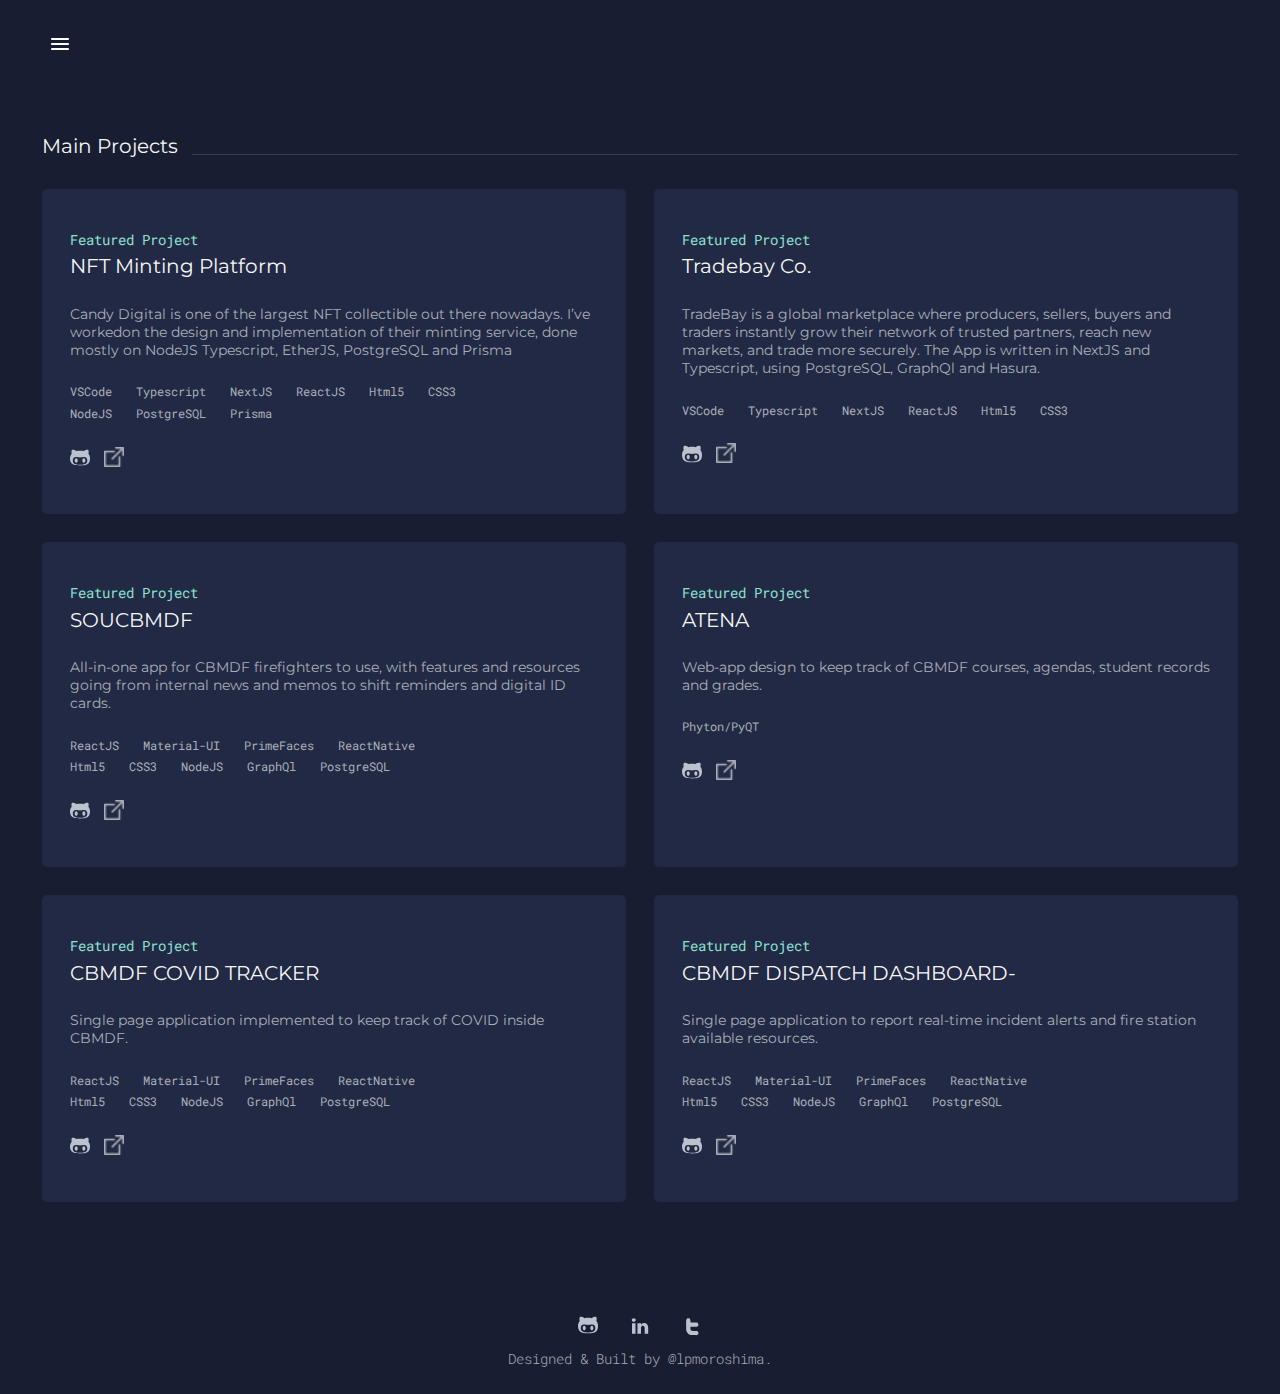
<file: work.html>
<!DOCTYPE html>
<html lang="pt-br">

<head>
    <meta charset="UTF-8">
    <meta http-equiv="X-UA-Compatible" content="IE=edge">
    <meta name="viewport" content="width=device-width, initial-scale=1.0">
    <title>Portfolio</title>
    <link href="https://fonts.googleapis.com/css2?family=Roboto+Mono:wght@300;400&display=swap" rel="stylesheet">
    <link rel="stylesheet" href="reset.css">
    <link rel="stylesheet" href="style.css">    
</head>

<!--CABECALHO--> 

<body>
    <header class="cabecalho">
        <nav class="cabecalho__menu">
            <a class="cabecalho__menu__link" href="index.html"><span class="link-destaque">1.</span>Home</a>
            <a class="cabecalho__menu__link" href="about.html"><span class="link-destaque">2.</span>About</a>
            <a class="cabecalho__menu__link" href="experience.html"><span class="link-destaque">3.</span>Experience</a>
            <a class="cabecalho__menu__link" href="work.html"><span class="link-destaque">4.</span>Work</a> 
            <a class="cabecalho__menu__link" href="contact.html"><span class="link-destaque">5.</span>Contact</a>  
            <a class="cabecalho__menu__botao" href="resume.html">Resume</a> 
        </nav>

        <div class="retract">
            <div class="retract-container">
                <input type="checkbox" id="menu" class="container__botao">
                <label for="menu" class="container__rotulo">
                    <span class="retract__menu"></span>
                </label>
                <ul class="lista-menu">                    
                    <li class="lista-menu__item">
                        <a href="index.html" class="lista-menu__link">Home</a>
                    </li>
                    <li class="lista-menu__item">
                        <a href="about.html" class="lista-menu__link">About</a>
                    </li>
                    <li class="lista-menu__item">
                        <a href="experience.html" class="lista-menu__link">Experience</a>
                    </li>
                    <li class="lista-menu__item">
                        <a href="work.html" class="lista-menu__link">Work</a>
                    </li>
                    <li class="lista-menu__item">
                        <a href="contact.html" class="lista-menu__link">Contact</a>
                    </li>
                    <li class="lista-menu__item">
                        <a href="resume.html" class="lista-menu__link lista-menu__botao" >Resume</a>
                    </li>
                </ul>
            </div>
    </header>

    
    <!--PROJECTS--> 

    <section class="projects">
        <div class="projects__primeira-coluna">
            <div class="projects__topo">
                <h1 class="projects__titulo">Main Projects</h1>
                <div class="projects-destaques__barra"></div>
            </div>
        </div>
        <div class="projects__cards">            

            <!--CARD Nº1--> 

            <div class="cards_template">
                <h1 class="cards_template-titulo">Featured Project</h1>
                <h2 class="cards_template-subtitulo">NFT Minting Platform</h2>
                <p class="cards_template-texto">Candy Digital is one of the largest NFT collectible out there nowadays. I’ve workedon the design and implementation of their minting
                    service, done mostly on NodeJS Typescript, EtherJS, PostgreSQL and Prisma</p>
                <ul class="cards__template-lista">
                    <li class="lista-programas">VSCode</li>
                    <li class="lista-programas">Typescript</li>
                    <li class="lista-programas">NextJS</li>
                    <li class="lista-programas">ReactJS</li>
                    <li class="lista-programas">Html5</li>
                    <li class="lista-programas">CSS3</li>
                    <li class="lista-programas">NodeJS</li>
                    <li class="lista-programas">PostgreSQL</li>
                    <li class="lista-programas">Prisma</li>                         
                </ul>
                <div class="projects__botoes">
                    <a class="projects__botoes-link" href="https://github.com">
                        <img src="./assets/github.svg" width="20px">
                    </a>
                    <a class="projects__botoes-link" href="https://candy.com">
                        <img src="./assets/link.png" width="20px">
                    </a>                
                </div>
            </div> 

            <!--CARD Nº2--> 

            <div class="cards_template">
                <h1 class="cards_template-titulo">Featured Project</h1>
                <h2 class="cards_template-subtitulo">Tradebay Co.</h2>
                <p class="cards_template-texto">TradeBay is a global marketplace where producers, sellers, buyers and traders instantly grow their 
                    network of trusted partners, reach new markets, and trade more securely. The App is written in NextJS and Typescript, using
                    PostgreSQL, GraphQl and Hasura.</p>
                <ul class="cards__template-lista">
                    <li class="lista-programas">VSCode</li>
                    <li class="lista-programas">Typescript</li>
                    <li class="lista-programas">NextJS</li>
                    <li class="lista-programas">ReactJS</li>
                    <li class="lista-programas">Html5</li>
                    <li class="lista-programas">CSS3</li>                    
                </ul>
                <div class="projects__botoes">
                    <a class="projects__botoes-link" href="https://github.com">
                        <img src="./assets/github.svg" width="20px">
                    </a>
                    <a class="projects__botoes-link" href="https://candy.com">
                        <img src="./assets/link.png" width="20px">
                    </a>                
                </div>
            </div> 

            <!--CARD Nº3--> 

            <div class="cards_template">
                <h1 class="cards_template-titulo">Featured Project</h1>
                <h2 class="cards_template-subtitulo">SOUCBMDF</h2>
                <p class="cards_template-texto">All-in-one app for CBMDF firefighters to use, with features and resources going from
                    internal news and memos to shift reminders and digital ID cards.</p>
                <ul class="cards__template-lista">
                    <li class="lista-programas">ReactJS</li>
                    <li class="lista-programas">Material-UI</li>
                    <li class="lista-programas">PrimeFaces</li>
                    <li class="lista-programas">ReactNative</li>
                    <li class="lista-programas">Html5</li>
                    <li class="lista-programas">CSS3</li>
                    <li class="lista-programas">NodeJS</li>   
                    <li class="lista-programas">GraphQl</li>
                    <li class="lista-programas">PostgreSQL</li>                 
                </ul>
                <div class="projects__botoes">
                    <a class="projects__botoes-link" href="https://github.com">
                        <img src="./assets/github.svg" width="20px">
                    </a>
                    <a class="projects__botoes-link" href="https://candy.com">
                        <img src="./assets/link.png" width="20px">
                    </a>                
                </div>
            </div> 

            <!--CARD Nº4--> 

            <div class="cards_template">
                <h1 class="cards_template-titulo">Featured Project</h1>
                <h2 class="cards_template-subtitulo">ATENA</h2>
                <p class="cards_template-texto">Web-app design to keep track of CBMDF courses, agendas, student records and grades.</p>
                <ul class="cards__template-lista">
                    <li class="lista-programas">Phyton/PyQT</li>       
                </ul>
                <div class="projects__botoes">
                    <a class="projects__botoes-link" href="https://github.com">
                        <img src="./assets/github.svg" width="20px">
                    </a>
                    <a class="projects__botoes-link" href="https://candy.com">
                        <img src="./assets/link.png" width="20px">
                    </a>                
                </div>
            </div> 
        
            <!--CARD Nº5--> 

            <div class="cards_template">
                <h1 class="cards_template-titulo">Featured Project</h1>
                <h2 class="cards_template-subtitulo">CBMDF COVID TRACKER</h2> 
                <p class="cards_template-texto">Single page application implemented to keep track of COVID inside CBMDF.</p>
                <ul class="cards__template-lista">
                    <li class="lista-programas">ReactJS</li>
                    <li class="lista-programas">Material-UI</li>
                    <li class="lista-programas">PrimeFaces</li>
                    <li class="lista-programas">ReactNative</li>
                    <li class="lista-programas">Html5</li>
                    <li class="lista-programas">CSS3</li>
                    <li class="lista-programas">NodeJS</li>   
                    <li class="lista-programas">GraphQl</li>
                    <li class="lista-programas">PostgreSQL</li>                 
                </ul>
                <div class="projects__botoes">
                    <a class="projects__botoes-link" href="https://github.com">
                        <img src="./assets/github.svg" width="20px">
                    </a>
                    <a class="projects__botoes-link" href="https://candy.com">
                        <img src="./assets/link.png" width="20px">
                    </a>                
                </div>
            </div>
            
            <!--CARD Nº6--> 

            <div class="cards_template">
                <h1 class="cards_template-titulo">Featured Project</h1>
                <h2 class="cards_template-subtitulo">CBMDF DISPATCH DASHBOARD-</h2> 
                <p class="cards_template-texto">Single page application to report real-time incident alerts and fire station available resources.</p>
                <ul class="cards__template-lista">
                    <li class="lista-programas">ReactJS</li>
                    <li class="lista-programas">Material-UI</li>
                    <li class="lista-programas">PrimeFaces</li>
                    <li class="lista-programas">ReactNative</li>
                    <li class="lista-programas">Html5</li>
                    <li class="lista-programas">CSS3</li>
                    <li class="lista-programas">NodeJS</li>   
                    <li class="lista-programas">GraphQl</li>
                    <li class="lista-programas">PostgreSQL</li>                 
                </ul>
                <div class="projects__botoes">
                    <a class="projects__botoes-link" href="https://github.com">
                        <img src="./assets/github.svg" width="20px">
                    </a>
                    <a class="projects__botoes-link" href="https://candy.com">
                        <img src="./assets/link.png" width="20px">
                    </a>                
                </div>
            </div>            
        </div>
    </section>
    
    <!--RODAPE-->  
    
    <footer class="rodape">
        <div class="rodape__links">         
            <a class="rodape__links__link" href="https://github.com">
                <img src="./assets/github.svg" width="20px">
            </a>
            <a class="rodape__links__link" href="https://linkedin.com/in">
                <img src="./assets/linkedin.svg" width="20px">
            </a>
            <a class="rodape__links__link" href="https://twitch.tv">
                <img src="./assets/twitter.svg" width= "20px">
            </a>            
        </div>            
        <p class="rodape__texto">Designed & Built by @lpmoroshima.</p>
    </footer>
</body>

</html>
</file>
<file: style.css>
@import url('https://fonts.googleapis.com/css2?family=Krona+One&family=Montserrat:wght@400;600&display=swap');
@import url('styles/header.css');
@import url("styles/presentation.css");
@import url("styles/about.css");
@import url("styles/work.css");
@import url("styles/projects.css");
@import url("styles/skillset.css");
@import url("styles/contact.css");
@import url("styles/footer.css");
/*about*/
@import url("styles/data.css");
/*experience*/
@import url("styles/international.css");
@import url("styles/develop.css");
/*contact*/
@import url("styles/form.css");


:root {
    --cor-de-fundo: #181D31;
    --cor-de-fundo-secundario: #222944;
    --cor-de-fundo-terceario: #293937;
    --cor-primaria: #a9aeb8;
    --cor-secundaria: #F6F6F6;
    --cor-terciaria: #8ce0d1;
    --cor-quaternaria: #414141;
    --cor-hover: #828282;
    --fonte-primaria: 'Krona One', sans-serif;
    --fonte-secundaria: 'Montserrat', sans-serif;
    --fonte-terciaria: 'Roboto Mono', monospace;
}
*{
    margin: 0;
    padding: 0;
}
body{
    box-sizing: border-box;
    background-color: var(--cor-de-fundo);
    color: var(--cor-primaria);
    font-size: 16px;
}
</file>
